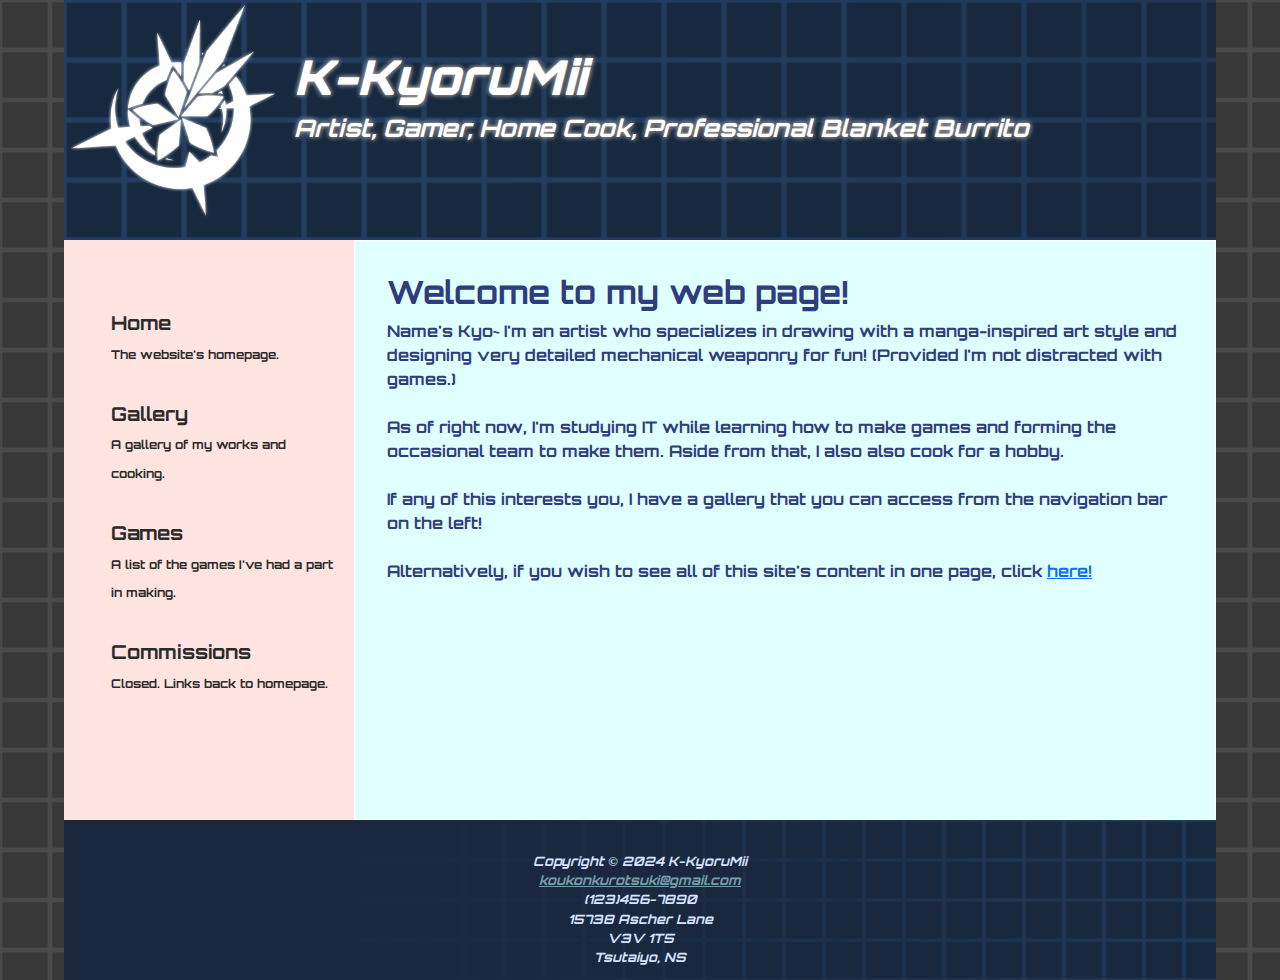
<file: index.html>
<!DOCTYPE html>
<html lang="en">
  <head>
    <title>K-KyoruMii</title>
    <meta charset="utf-8" />
    <link
      rel="stylesheet"
      href="https://cdn.jsdelivr.net/npm/bootstrap@5.2.2/dist/css/bootstrap.min.css"
    />
    <link rel="stylesheet" href="SiteCSS.css" />
    <meta name="viewport" content="width=device-width, initial-scale=1" />
  </head>

  <body>
    <div id="container">
      <header>
        <h1>K-KyoruMii</h1>
        <h4>Artist, Gamer, Home Cook, Professional Blanket Burrito</h4>
      </header>
      <nav>
        <br /><br />
        <ul style="list-style-type: none">
          <li>
            <a href="index.html"
              >Home<br /><desc>The website's homepage.</desc></a
            >
          </li>
          <br />
          <li>
            <a href="gallery.html"
              >Gallery<br /><desc>A gallery of my works and cooking.</desc></a
            >
          </li>
          <br />
          <li>
            <a href="games.html"
              >Games<br /><desc
                >A list of the games I've had a part in making.</desc
              ></a
            >
          </li>
          <br />
          <li>
            <a href="index.html"
              >Commissions<br /><desc>Closed. Links back to homepage.</desc></a
            >
          </li>
          <br />
        </ul>
      </nav>

      <main>
        <h2>Welcome to my web page!</h2>

        <p>
          Name's Kyo~ I'm an artist who specializes in drawing with a
          manga-inspired art style and designing very detailed mechanical
          weaponry for fun! (Provided I'm not distracted with games.)<br />
          <br />
          As of right now, I'm studying IT while learning how to make games and
          forming the occasional team to make them. Aside from that, I also also
          cook for a hobby. <br />
          <br />
          If any of this interests you, I have a gallery that you can access
          from the navigation bar on the left!<br />
          <br />
          Alternatively, if you wish to see all of this site's content in one
          page, click <a href="fullview.html">here!</a>
        </p>
      </main>

      <footer>
        <br />
        Copyright © 2024 K-KyoruMii<br />
        <a href="mailto:koukonkurotsuki@gmail.com">
          koukonkurotsuki@gmail.com</a
        >
        <br />
        (123)456-7890<br />
        15738 Ascher Lane<br />
        V3V 1T5<br />
        Tsutaiyo, NS<br />
      </footer>
    </div>
  </body>
</html>
</file>
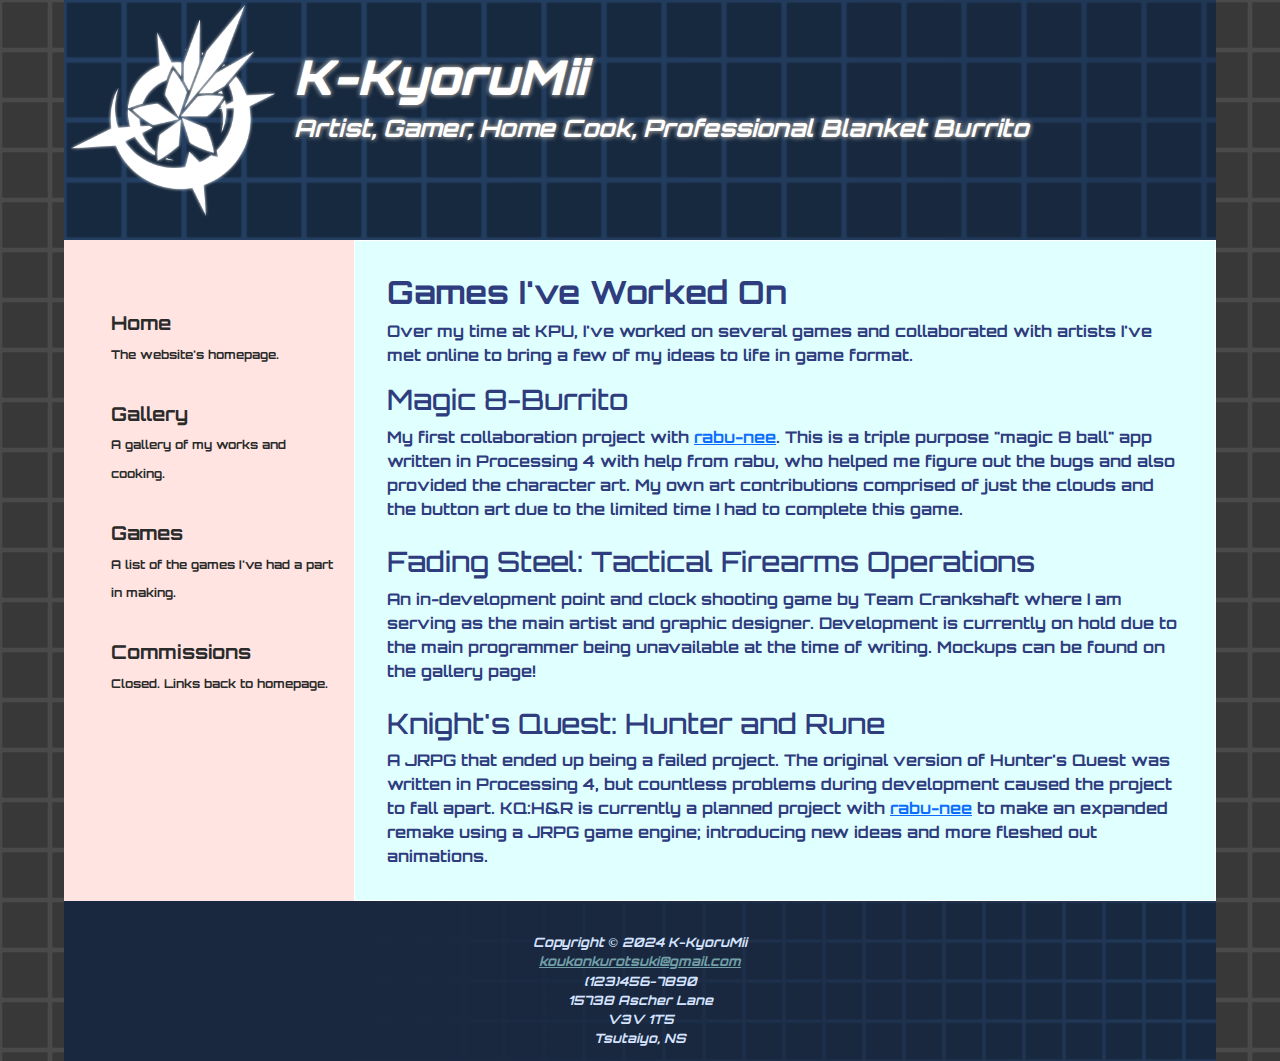
<file: games.html>
<!DOCTYPE html>
<html lang="en">
  <head>
    <title>K-KyoruMii</title>
    <meta charset="utf-8" />
    <link
      rel="stylesheet"
      href="https://cdn.jsdelivr.net/npm/bootstrap@5.2.2/dist/css/bootstrap.min.css"
    />
    <link rel="stylesheet" href="SiteCSS.css" />
    <meta name="viewport" content="width=device-width, initial-scale=1" />
  </head>

  <body>
    <div id="container">
      <header>
        <h1>K-KyoruMii</h1>
        <h4>Artist, Gamer, Home Cook, Professional Blanket Burrito</h4>
      </header>
      <nav>
        <br /><br />
        <ul style="list-style-type: none">
          <li>
            <a href="index.html"
              >Home<br /><desc>The website's homepage.</desc></a
            >
          </li>
          <br />
          <li>
            <a href="gallery.html"
              >Gallery<br /><desc>A gallery of my works and cooking.</desc></a
            >
          </li>
          <br />
          <li>
            <a href="games.html"
              >Games<br /><desc
                >A list of the games I've had a part in making.</desc
              ></a
            >
          </li>
          <br />
          <li>
            <a href="index.html"
              >Commissions<br /><desc>Closed. Links back to homepage.</desc></a
            >
          </li>
          <br />
          <br />
        </ul>
      </nav>

      <main>
        <h2>Games I've Worked On</h2>

        <p>
          Over my time at KPU, I've worked on several games and collaborated
          with artists I've met online to bring a few of my ideas to life in
          game format.
        </p>

        <h3>Magic 8-Burrito</h3>
        My first collaboration project with
        <a href="rabu-nee.carrd.co">rabu-nee</a>. This is a triple purpose
        "magic 8 ball" app written in Processing 4 with help from rabu, who
        helped me figure out the bugs and also provided the character art. My
        own art contributions comprised of just the clouds and the button art
        due to the limited time I had to complete this game. <br /><br />

        <h3>Fading Steel: Tactical Firearms Operations</h3>
        An in-development point and clock shooting game by Team Crankshaft where
        I am serving as the main artist and graphic designer. Development is
        currently on hold due to the main programmer being unavailable at the
        time of writing. Mockups can be found on the gallery page! <br /><br />

        <h3>Knight's Quest: Hunter and Rune</h3>
        A JRPG that ended up being a failed project. The original version of
        Hunter's Quest was written in Processing 4, but countless problems
        during development caused the project to fall apart. KQ:H&R is currently
        a planned project with <a href="rabu-nee.carrd.co">rabu-nee</a> to make
        an expanded remake using a JRPG game engine; introducing new ideas and
        more fleshed out animations.
      </main>

      <footer>
        <br />
        Copyright © 2024 K-KyoruMii<br />
        <a href="mailto:koukonkurotsuki@gmail.com">
          koukonkurotsuki@gmail.com</a
        >
        <br />
        (123)456-7890<br />
        15738 Ascher Lane<br />
        V3V 1T5<br />
        Tsutaiyo, NS<br />
      </footer>
    </div>
  </body>
</html>
</file>
<file: SiteCSS.css>
@import url("https://fonts.googleapis.com/css2?family=Orbitron:wght@100;200;300;400;500;600;700;800;900&display=swap");

* {
  box-sizing: border-box;
}

body {
  background-color: #8a2be2;
  background-image: url(bg1.png);
  background-repeat: repeat;
  background-size: auto;
  color: #2f3c7e;
  font-family: Orbitron;
  font-weight: bold;
}

#container {
  background-color: #ffe4e1;
  background-image: url(side.png);
  background-position: bottom right;
  background-repeat: no-repeat;
  margin-right: auto;
  margin-left: auto;
  width: 90%;
  min-width: 700px;
}

img {
  height: auto;
  max-width: 100%;
}

header {
  background-color: #2f3c7e;
  height: 15em;
  background-image: url(logo.png), url(headerBG.png);
  background-repeat: no-repeat;
  background-size: 218px auto, cover;
  color: #ffffff;
  font-family: Orbitron;
  font-style: italic;
  font-weight: 900;
  text-align: left;
  padding-left: 230px;
  padding-top: 3em;
  padding-bottom: 2em;
  text-shadow: 0 0 5px #969696, 0 0 5px #969696;
}

h4 {
  font-size: 24px;
  font-weight: bold;
}

h1 {
  font-size: 3em;
  font-weight: 900;
}

h2 {
  font-size: 2em;
  font-weight: bold;
}

nav {
  border-radius: 10px;
  font-weight: bold;
  font-size: 1.2em;
  padding: 0.5em;
  float: left;
  width: 290px;
  transition: 0.3s;
}

nav ul {
  border-radius: 10px;
  list-style-type: none;
  transition: 0.3s;
}

nav a {
  border-radius: 10px;
  display: table;
  padding: 2px 5px;
  text-decoration: none;
  transition: 0.3s;
}

nav a:link {
  border-radius: 10px;
  color: #2b2b2b;
  transition: 0.3s;
}

nav a:visited {
  border-radius: 10px;
  color: #2b2b2b;
  transition: 0.3s;
}

nav a:hover {
  border-radius: 10px;
  color: #ffffff;
  background: rgb(130, 130, 130);
  background: linear-gradient(
    90deg,
    rgba(130, 130, 130, 1) 50%,
    rgba(130, 130, 130, 0.7777485994397759) 66%,
    rgba(130, 130, 130, 0.4920343137254902) 85%,
    rgba(130, 130, 130, 0.27074579831932777) 93%,
    rgba(130, 130, 130, 0) 100%
  );
  text-shadow: 0 0 5px #969696, 0 0 5px #969696;
  transition: 0.3s;
}

main {
  padding: 2em;
  margin-left: 290px;
  margin-right: 0px;
  background-color: #e0ffff;
  border: 0.5px solid #ffffff;
  min-height: 580px;
  font-weight: bold;
}

desc {
  font-size: 12px;
}

dt {
  font-size: 1.5em;
  font-weight: bold;
}

table,
th,
td {
  border: 1px solid;
  border-collapse: collapse;
}

footer {
  background-color: hsl(217, 59%, 25%);
  background-image: url(footerBG.png);
  background-repeat: no-repeat;
  background-size: cover;
  color: #d5e3ff;
  font-size: 0.8em;
  font-style: italic;
  text-align: center;
  padding: 1em;
}

footer a:link {
  color: #afeeee;
  opacity: 0.6;
  transition: 0.3s;
}

footer a:visited {
  color: #afeeee;
}

footer a:hover {
  color: #ffffff;
  opacity: 1;
}

.button {
  background-color: #ffe4e1;
  border: none;
  color: #1b1b1b;
  padding: 0px 32px;
  text-align: left;
  font-size: 19.2px;
  margin: 4px 2px;
  opacity: 0.6;
  transition: 0.3s;
}

.btn:hover {
  opacity: 1;
}
</file>
